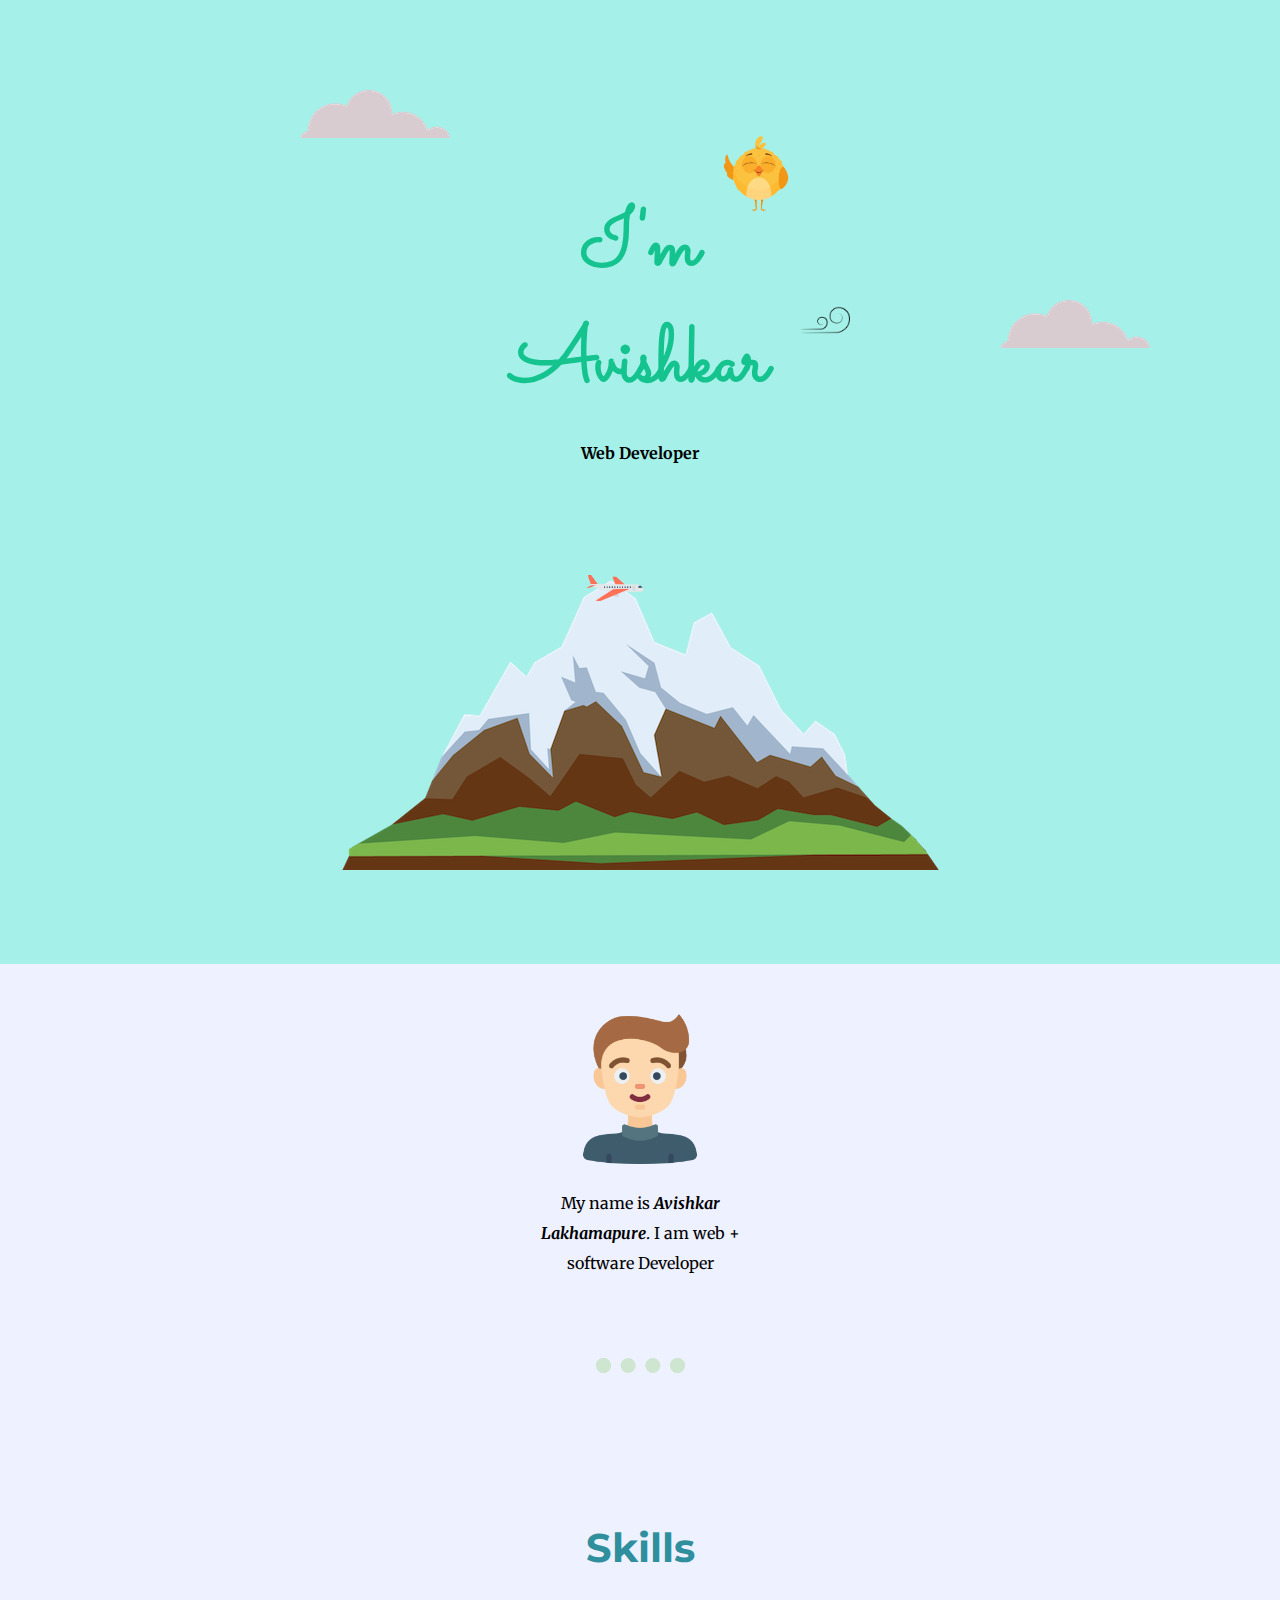
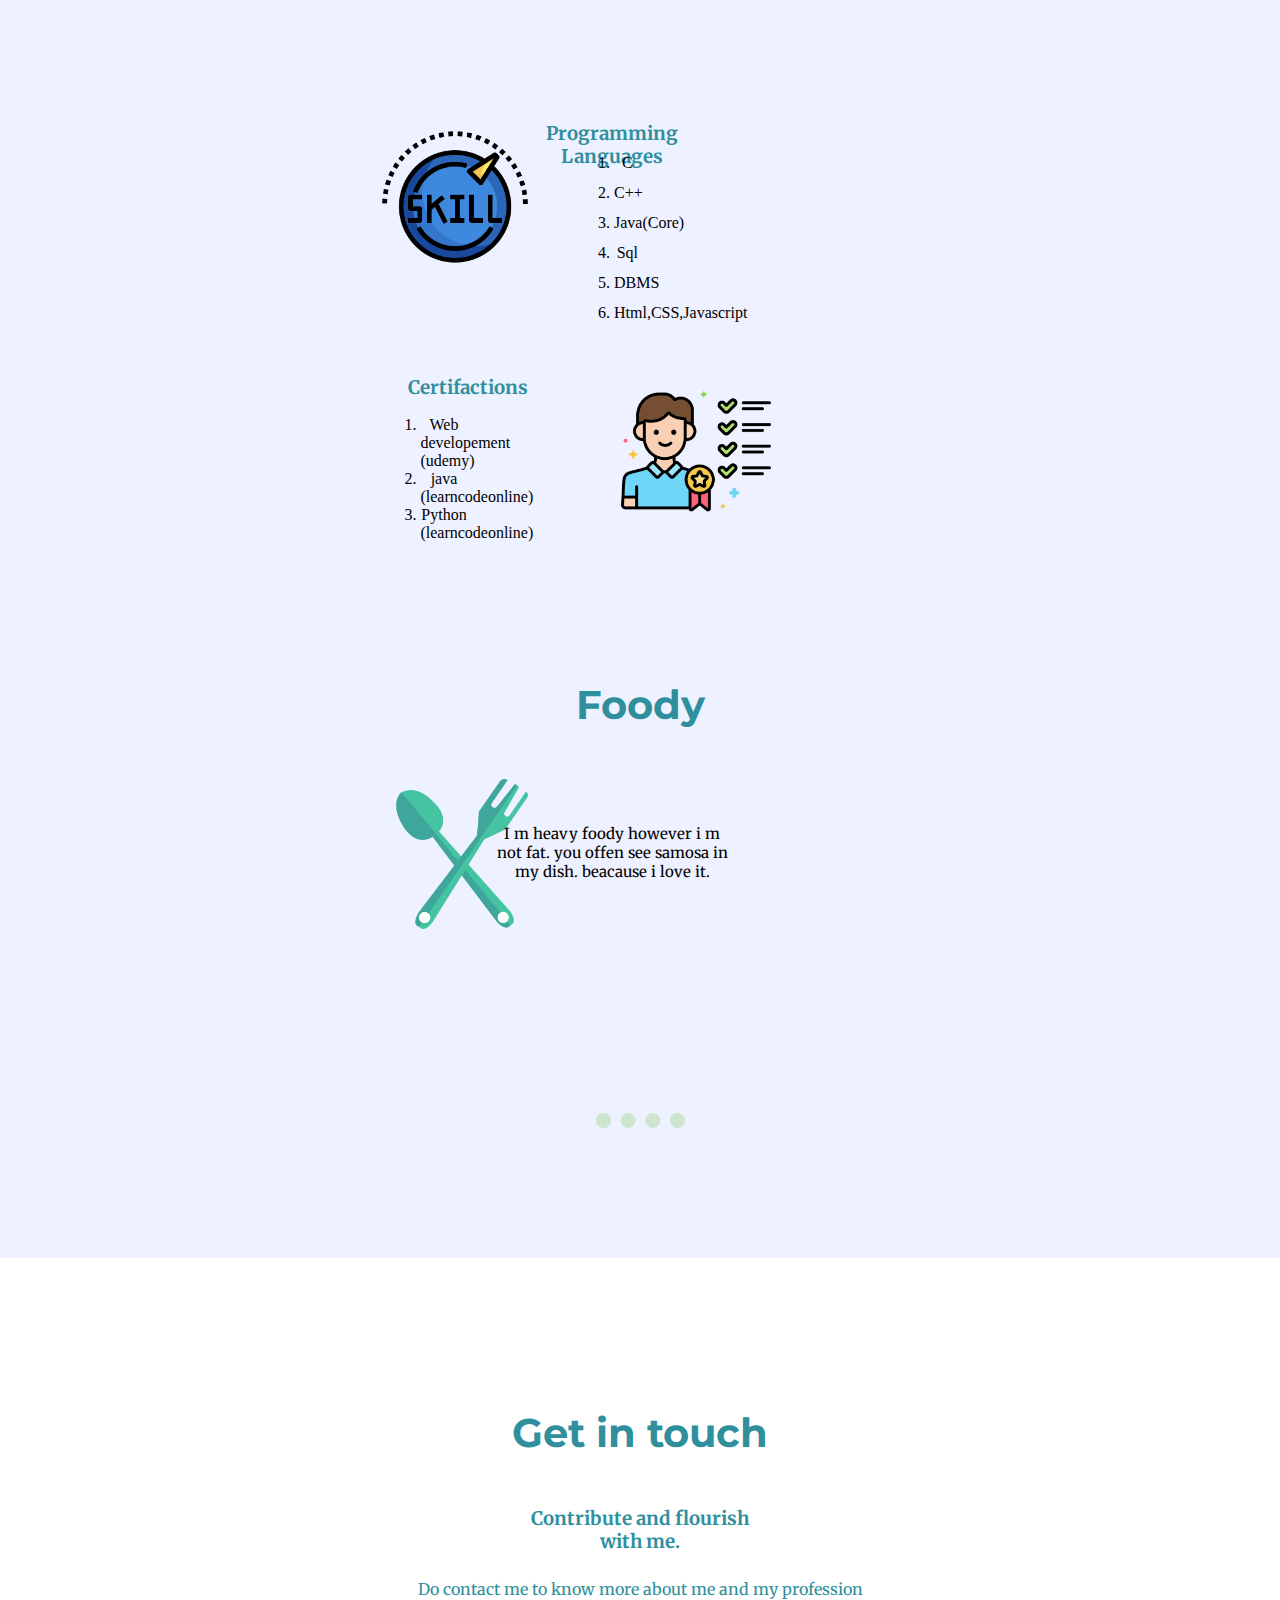
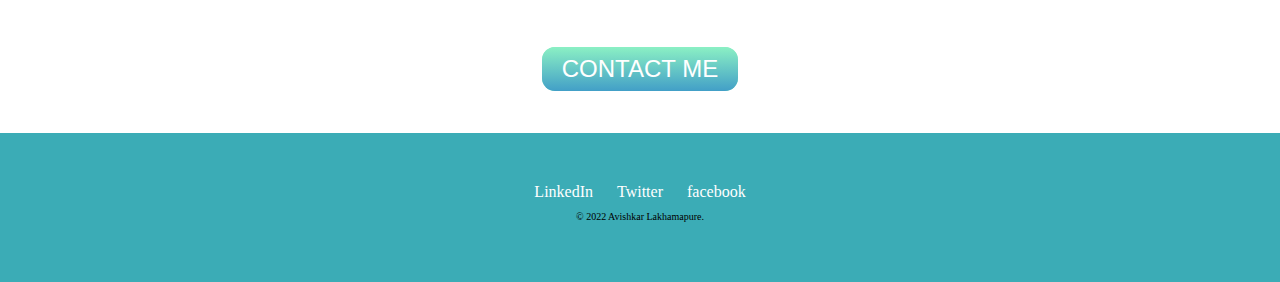
<file: index.html>
<!DOCTYPE html>
<html lang="en" dir="ltr">

<head>
  <meta charset="utf-8">
  <title>personal</title>
  <link rel="icon" href="images/hello-world.png">
  <link rel="stylesheet" href="css/style.css">
  <link rel="preconnect" href="https://fonts.googleapis.com">
  <link rel="preconnect" href="https://fonts.gstatic.com" crossorigin>
  <link href="https://fonts.googleapis.com/css2?family=Merriweather&family=Montserrat&family=Sacramento&display=swap" rel="stylesheet">
</head>
</head>

<body>
  <div class="top-container">

    <img class="cloud1" src="images/cloud.png" alt="">
    <img class="duck" width=80px src="images\hello-world.png" alt="">
    <img class="cloud2" src="images/cloud.png" alt="">
    <img class="windy" width="50px" src="images/windy.png" alt="">
    <h1> I'm Avishkar</h1>
    <h4>Web Developer</h4>
    <img width="150" class="plane" src="images/airplane.png" alt="airplane">
    <img class="mountain" src="images/mountain.png" alt="">
  </div>
  <div class="middle-container">
    <img class="profile" width=150px src="images/model.png" alt="skills">
    <p class="para">My name is <em><strong>Avishkar Lakhamapure</strong></em>. I am web + software Developer</p>
    <hr />
    <div class="skill">
      <h2>Skills</h2>
      <img class="skill-img" width="150px" src="images/skill.png" alt="skill">
      <h3 id="p">Programming Languages</h3>

      <ol id=ul type="1">
        <li>C</li>
        <li>C++</li>
        <li>Java(Core)</li>
        <li>Sql</li>
        <li>DBMS</li>
        <li>Html,CSS,Javascript</li>
      </ol>

    </div>
    <div class="">
      <img width="150px" class="req" src="images\requirements.png" alt="comp">
      <h3 class="certi">Certifactions</h3>
      <ol id=ol type="1">
        <li>Web developement (udemy)</li>
        <li>java (learncodeonline)</li>
        <li>Python (learncodeonline)</li>

      </ol>
    </div>

    <div class="foody">
      <h2>Foody</h2>
      <img class="food" width="150px"src="images\cutlery.png" alt="food">
      <p class="food1">I m heavy foody however i m not fat. you offen see samosa in my dish. beacause i love it.</p>
    </div>
    <hr />
  </div>
  <div class="bottom-container">
    <h2>Get in touch</h2>
    <h3 class="hhh">Contribute and flourish with me.</h3>
    <p class="ppp"> Do contact me to know more about me and my profession</p>
     <a class="btn" href="mailto:avishkarlakhamapure26@email.com">CONTACT ME</a>
     </div>
     <div class="end-container">
  <a class="footer-link" href="https://www.linkedin.com/">LinkedIn</a>
  <a class="footer-link" href="https://twitter.com/">Twitter</a>
  <a class="footer-link" href="https://www.facebook.com/">facebook</a>
  <p class="copyright">© 2022 Avishkar Lakhamapure.</p>
     </div>
</body>

</html>
</file>
<file: css/style.css>
.top-container{
  background-color: #A5F1E9;
  position:realtive;
  padding: 90px;

}
body{
  margin:0px;
  text-align: center;

}
h1{
  font-family: 'Sacramento', cursive;
  color: #14C38E;
  font-size: 80px;
  width:30%;
  margin: 100px auto 10px;
}
h4{
  font-family:'Merriweather', serif;
  margin-bottom:50px;

}
h3{
  width: 20%;
  margin: auto;
  position: relative;

}
h2{
  margin:150px auto;
  font-size: 40px;
  color: #2F8F9D;
}
.skill{
  position: relative;
  margin-bottom: 100px
}
li{
  width:20%;
  margin: auto;
}
.skill-img{
  position: relative;
  left:20px
}
.para{
  width:20%;
  margin:auto;
  font-family: 'Merriweather', serif;
  line-height: 30px;
}
.food1{
  font-family:'Merriweather', serif;
  float: right;
  right:500px;
  bottom: 70px;
    position:relative;
    width: 20%;
    font-size: 15px
}
.food{
    position:relative;
    bottom:100px;
    right: 60px
}
#p{
  float: right;
  position: relative;
  right: 500px;
  font-family: 'Merriweather', serif;
  color: #2F8F9D;
}
#ul{
  position: relative;
  float: right;
  right: 300px;
  top:10px;
  line-height: 30px;


}
h2{
  font-family: 'Montserrat', sans-serif;

}
hr{
  margin:auto;
  width:5%;
  border-style: dotted;
  border-bottom: none;
  border-width: 15px;
  margin-bottom: 80px;
  margin-top: 80px;
  color:#CEE5D0
}
.duck{
  position: absolute;
  margin-top: 44px;
  margin-left: 76px

}
.cloud1{
  position: absolute;
  left:300px
}
.cloud2{
  position: absolute;
  left:1000px;
  top:300px
}

.plane{
  position:absolute;
  left:540px
}
.windy{
  position:absolute;
  top:295px;
  left:800px
}

.middle-container{
  background-color: #EEF1FF;
  margin-top: 0px;
  padding: 50px
}
.profile{
  margin-top: 0px;
  margin-bottom: 20px;
}
.certi{
  float:left;
  position: relative;
  left:300px;
  font-family: 'Merriweather', serif;
  color: #2F8F9D;

}
#ol{
  float: left;
  width:20%;
  margin-top: 40px;
  left:50px

}
.req{
  position: relative;
  right:200px
}

.hhh{
  color: #2F8F9D;
  bottom: 100px;
  font-family: 'Merriweather', serif;
}
.ppp{
    font-family: 'Merriweather', serif;
    color: #2F8F9D;
    position: relative;
    bottom: 90px
}

.btn {
  background: #8bf0c4;
  background-image: -webkit-linear-gradient(top, #8bf0c4, #429fc7);
  background-image: -moz-linear-gradient(top, #8bf0c4, #429fc7);
  background-image: -ms-linear-gradient(top, #8bf0c4, #429fc7);
  background-image: -o-linear-gradient(top, #8bf0c4, #429fc7);
  background-image: linear-gradient(to bottom, #8bf0c4, #429fc7);
  -webkit-border-radius: 13;
  -moz-border-radius: 13;
  border-radius: 13px;
  font-family: Arial;
  color: #ffffff;
  font-size: 24px;
  padding: 8px 20px 9px 20px;
  text-decoration: none;
  position: relative;
  bottom: 50px
}

.btn:hover {
  background: #12e3d2;
  background-image: -webkit-linear-gradient(top, #12e3d2, #0e7e8a);
  background-image: -moz-linear-gradient(top, #12e3d2, #0e7e8a);
  background-image: -ms-linear-gradient(top, #12e3d2, #0e7e8a);
  background-image: -o-linear-gradient(top, #12e3d2, #0e7e8a);
  background-image: linear-gradient(to bottom, #12e3d2, #0e7e8a);
  text-decoration: none;
}
.end-container{
  background-color: #3BACB6;
  padding: 50px
}
.footer-link{
  text-decoration: none;
  color:white;
  margin: 10px
}
a:hover{
  color: black

}
.copyright{
  font-size: 10px
}
</file>
